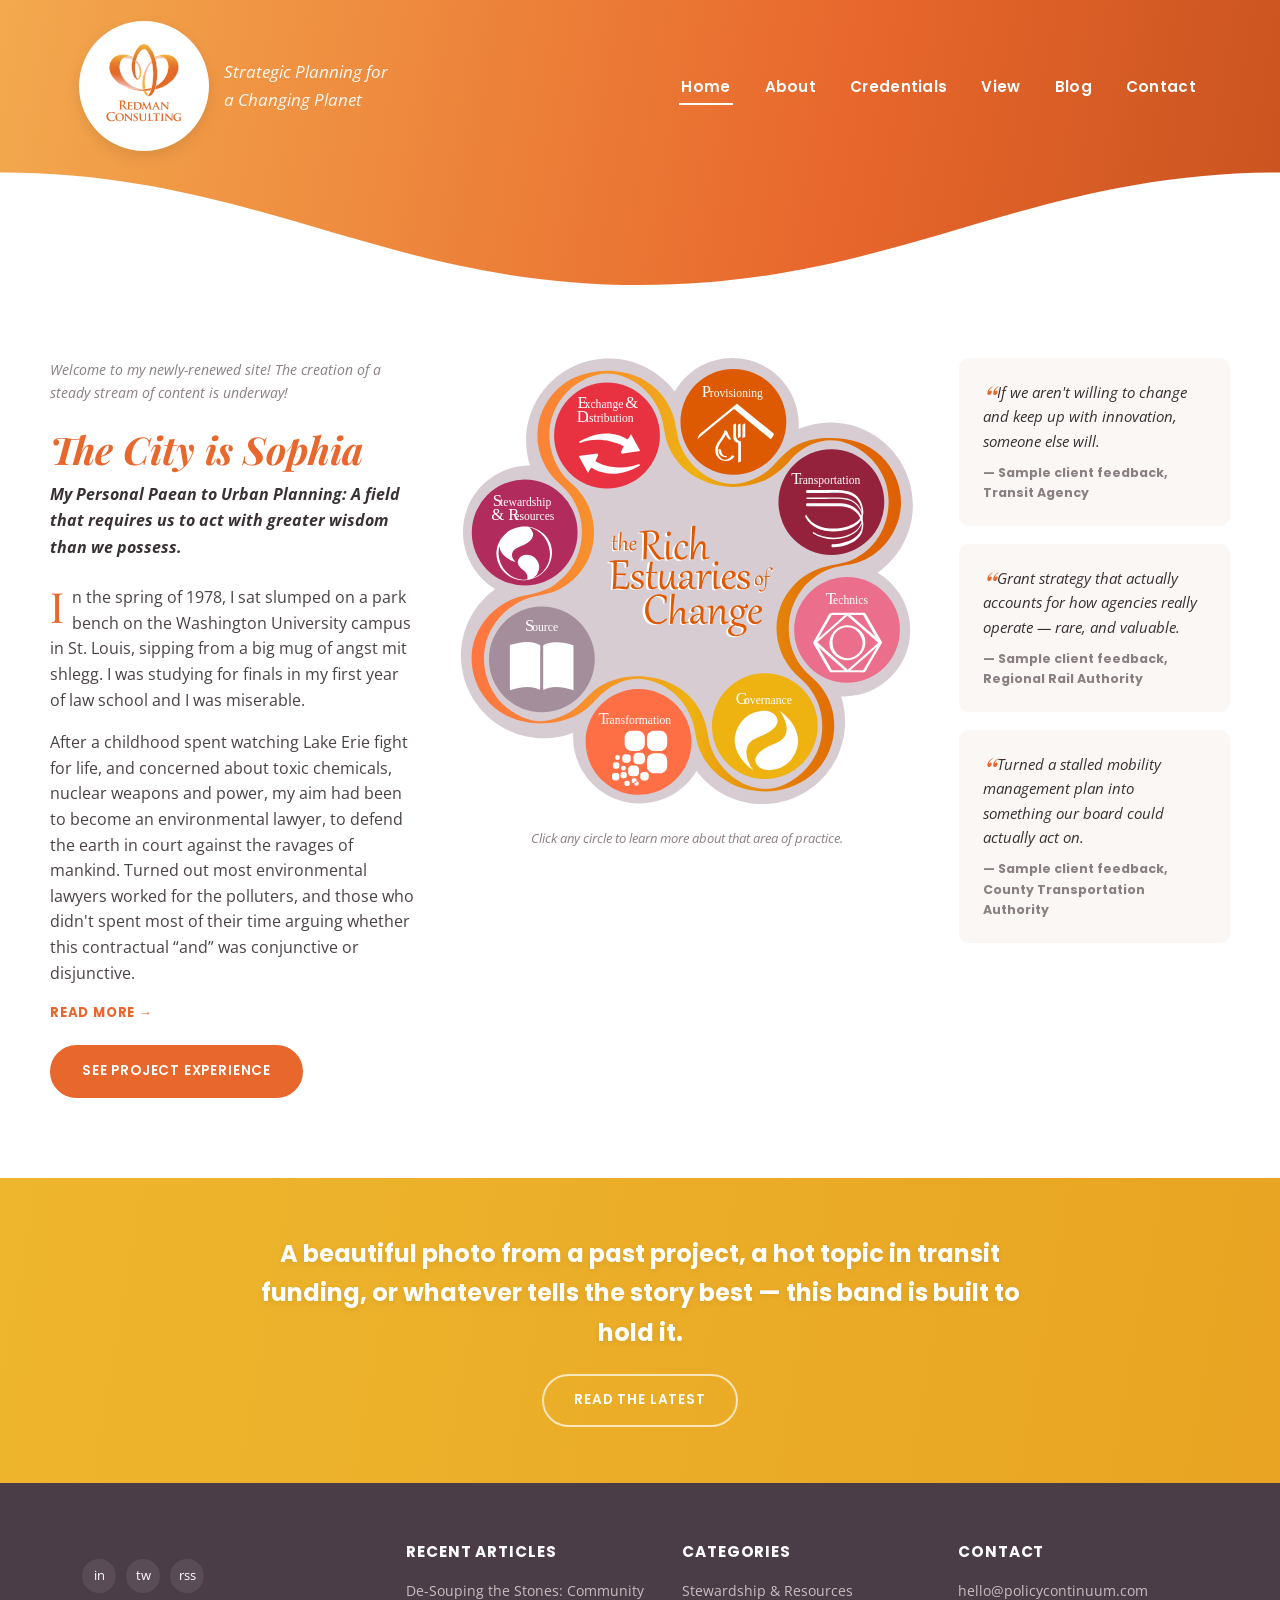
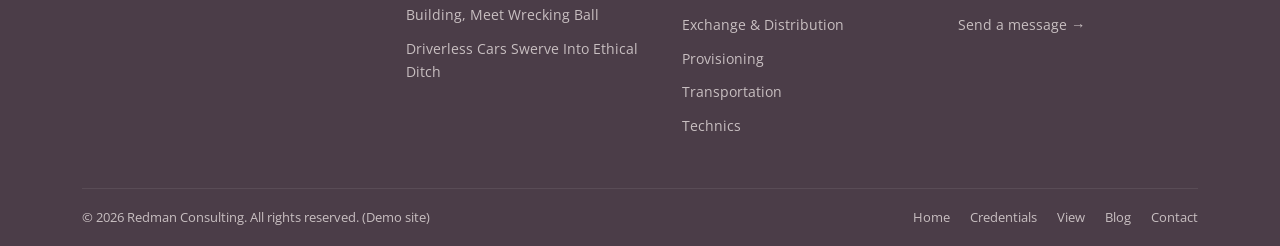
<file: index.html>
<!DOCTYPE html>
<html lang="en">
<head>
<meta charset="UTF-8" />
<meta name="viewport" content="width=device-width, initial-scale=1" />
<title>Redman Consulting — Strategic Planning for a Changing Planet</title>
<meta name="description" content="Redman Consulting: transportation and mobility planning, grant strategy, and public-policy consulting. Demo site." />
<link rel="preconnect" href="https://fonts.googleapis.com">
<link href="https://fonts.googleapis.com/css2?family=Open+Sans:wght@400;600;700&family=Playfair+Display:ital@1&family=Poppins:wght@600;700&display=swap" rel="stylesheet">
<link rel="stylesheet" href="css/style.css" />
</head>
<body>

<header class="site-header" id="site-header"></header>

<main>
  <section class="intro-section wrap">
    <div class="intro-grid">
      <div class="intro-copy">
        <p class="welcome-note">Welcome to my newly-renewed site! The creation of a steady stream of content is underway!</p>

        <h1>The City is Sophia</h1>
        <p class="lead-tagline"><em>My Personal Paean to Urban Planning: A field that requires us to act with greater wisdom than we possess.</em></p>

        <p class="dropcap">In the spring of 1978, I sat slumped on a park bench on the Washington University campus in St. Louis, sipping from a big mug of angst mit shlegg. I was studying for finals in my first year of law school and I was miserable.</p>

        <p>After a childhood spent watching Lake Erie fight for life, and concerned about toxic chemicals, nuclear weapons and power, my aim had been to become an environmental lawyer, to defend the earth in court against the ravages of mankind. Turned out most environmental lawyers worked for the polluters, and those who didn't spent most of their time arguing whether this contractual &ldquo;and&rdquo; was conjunctive or disjunctive.</p>

        <div class="intro-more" id="introMore">
          <p>My torts professor had been on the team that defended Ford in the Pinto case. My property teacher thought I was amusing, but suggested my penchant for starting legal arguments with ancient theories of justice hailing from circa the Big Bang, rather than the most recent (often odious) precedent, would suit me more to teaching than lawyering. In case after case, the law revealed itself as unhinged from any moral compass, completely contingent, structured to invite the worst of humanity even as it argued for justice. As I briefed cases for review, my whole being increasingly resisted being filled with the intimate details of real people's lives that were so often degraded in their transformation into legal chess pieces.</p>

          <p>As I pondered what to do, a figure caught my eye. He was obviously a graduate student, and was carrying 15 or so books in his arms, spines outward so that I could read them as he approached. I scanned the titles, one after another, hugely interesting, deeply connected, relevant and engaged to the large public policy questions that I'd mistakenly thought would have been the subject of discussion in torts, property, or at the very least, ethics or constitutional law. I ran after him, grabbed his shoulders and demanded to know, &ldquo;What is it you study?&rdquo;</p>

          <p>&ldquo;Urban Planning,&rdquo; he said.</p>

          <p>And so my career changed from a noun to a gerund. I moved back to Iowa, and at the University of Iowa I worked with a progressive, smart and committed faculty, to take up topics I was passionate about, now in the context of urban planning. While there, I scribbled this question to no one in particular:</p>
        </div>
        <button type="button" class="read-more-toggle" id="introMoreToggle">Read More &rarr;</button>

        <a class="btn btn-solid" href="about.html">See Project Experience</a>
      </div>

      <div class="intro-wheel">
        <div class="wheel-wrap" id="wheel"></div>
        <p class="wheel-hint">Click any circle to learn more about that area of practice.</p>
      </div>

      <div class="intro-testimonials">
        <div class="testimonials">
          <div class="testimonial"><span class="quote-mark">&ldquo;</span>If we aren't willing to change and keep up with innovation, someone else will.<cite>— Sample client feedback, Transit Agency</cite></div>
          <div class="testimonial"><span class="quote-mark">&ldquo;</span>Grant strategy that actually accounts for how agencies really operate — rare, and valuable.<cite>— Sample client feedback, Regional Rail Authority</cite></div>
          <div class="testimonial"><span class="quote-mark">&ldquo;</span>Turned a stalled mobility management plan into something our board could actually act on.<cite>— Sample client feedback, County Transportation Authority</cite></div>
        </div>
      </div>
    </div>
  </section>

  <section class="cta-band">
    <div class="wrap">
      <p>A beautiful photo from a past project, a hot topic in transit funding, or whatever tells the story best — this band is built to hold it.</p>
      <a class="btn btn-ghost-white" href="blog.html">Read the Latest</a>
    </div>
  </section>
</main>

<footer class="site-footer" id="site-footer"></footer>

<div class="rc-popup-overlay" id="rcPopupOverlay"></div>

<script src="js/data.js"></script>
<script src="js/main.js"></script>
<script>
  renderHeader({ page: "index" });
  renderFooter();
  initWheel();
  initIntroReadMore();
</script>
</body>
</html>
</file>
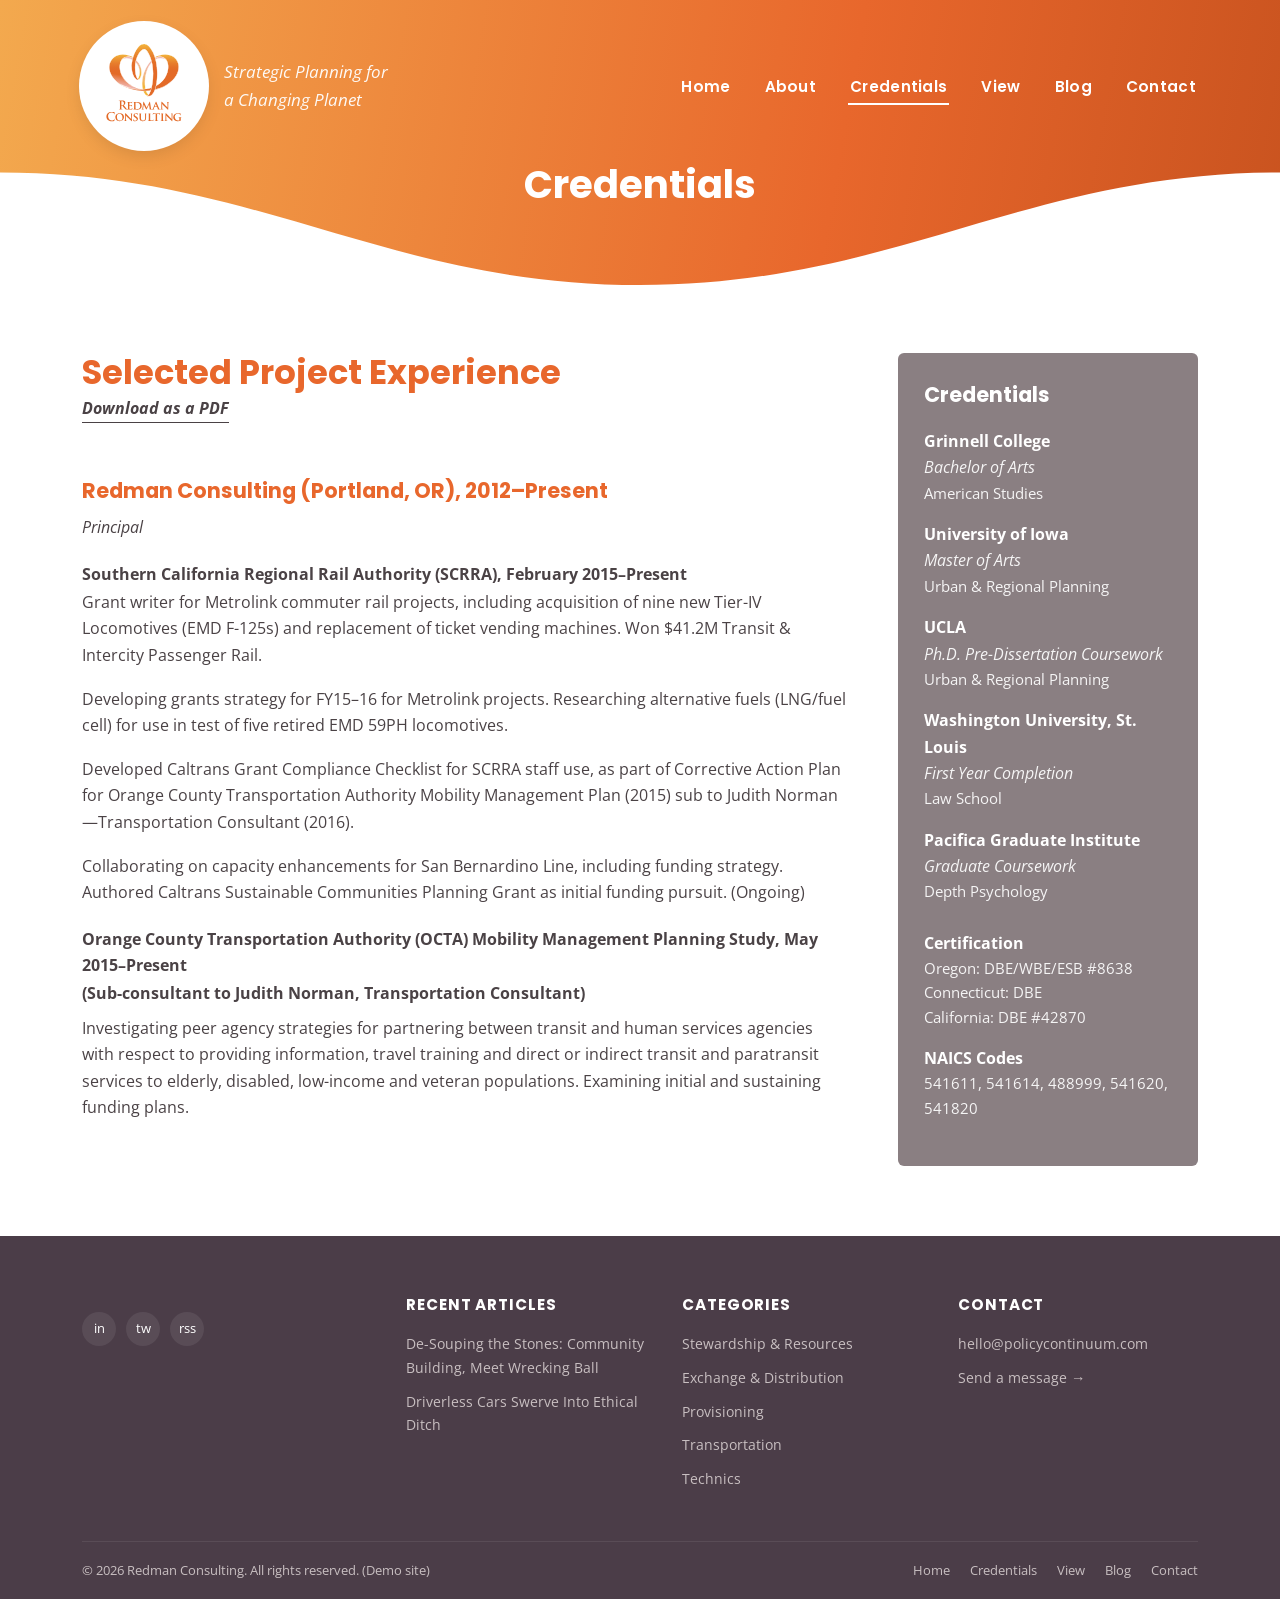
<file: about.html>
<!DOCTYPE html>
<html lang="en">
<head>
<meta charset="UTF-8" />
<meta name="viewport" content="width=device-width, initial-scale=1" />
<title>Credentials — Redman Consulting</title>
<link href="https://fonts.googleapis.com/css2?family=Open+Sans:wght@400;600;700&family=Playfair+Display:ital@1&family=Poppins:wght@600;700&display=swap" rel="stylesheet">
<link rel="stylesheet" href="css/style.css" />
</head>
<body>

<header class="site-header" id="site-header"></header>

<main class="wrap">
  <div class="about-page">
    <div class="about-main">
      <h1>Selected Project Experience</h1>
      <a class="download-link" href="#">Download as a PDF</a>

      <h2>Redman Consulting (Portland, OR), 2012&ndash;Present</h2>
      <div class="role">Principal</div>

      <div class="job">Southern California Regional Rail Authority (SCRRA), February 2015&ndash;Present</div>
      <p>Grant writer for Metrolink commuter rail projects, including acquisition of nine new Tier-IV Locomotives (EMD F-125s) and replacement of ticket vending machines. Won $41.2M Transit &amp; Intercity Passenger Rail.</p>
      <p>Developing grants strategy for FY15&ndash;16 for Metrolink projects. Researching alternative fuels (LNG/fuel cell) for use in test of five retired EMD 59PH locomotives.</p>
      <p>Developed Caltrans Grant Compliance Checklist for SCRRA staff use, as part of Corrective Action Plan for Orange County Transportation Authority Mobility Management Plan (2015) sub to Judith Norman&mdash;Transportation Consultant (2016).</p>
      <p>Collaborating on capacity enhancements for San Bernardino Line, including funding strategy. Authored Caltrans Sustainable Communities Planning Grant as initial funding pursuit. (Ongoing)</p>

      <div class="job">Orange County Transportation Authority (OCTA) Mobility Management Planning Study, May 2015&ndash;Present</div>
      <div class="sub-role">(Sub-consultant to Judith Norman, Transportation Consultant)</div>
      <p>Investigating peer agency strategies for partnering between transit and human services agencies with respect to providing information, travel training and direct or indirect transit and paratransit services to elderly, disabled, low-income and veteran populations. Examining initial and sustaining funding plans.</p>
    </div>

    <aside class="credentials-box">
      <h4>Credentials</h4>
      <div class="cred-item">
        <div class="school">Grinnell College</div>
        <div class="degree">Bachelor of Arts</div>
        <div class="field">American Studies</div>
      </div>
      <div class="cred-item">
        <div class="school">University of Iowa</div>
        <div class="degree">Master of Arts</div>
        <div class="field">Urban &amp; Regional Planning</div>
      </div>
      <div class="cred-item">
        <div class="school">UCLA</div>
        <div class="degree">Ph.D. Pre-Dissertation Coursework</div>
        <div class="field">Urban &amp; Regional Planning</div>
      </div>
      <div class="cred-item">
        <div class="school">Washington University, St. Louis</div>
        <div class="degree">First Year Completion</div>
        <div class="field">Law School</div>
      </div>
      <div class="cred-item">
        <div class="school">Pacifica Graduate Institute</div>
        <div class="degree">Graduate Coursework</div>
        <div class="field">Depth Psychology</div>
      </div>
      <div class="cred-item" style="margin-top:26px">
        <div class="school">Certification</div>
        <div class="field">Oregon: DBE/WBE/ESB #8638<br>Connecticut: DBE<br>California: DBE #42870</div>
      </div>
      <div class="cred-item">
        <div class="school">NAICS Codes</div>
        <div class="field">541611, 541614, 488999, 541620, 541820</div>
      </div>
    </aside>
  </div>
</main>

<footer class="site-footer" id="site-footer"></footer>

<script src="js/data.js"></script>
<script src="js/main.js"></script>
<script>
  renderHeader({ title: "Credentials", page: "about" });
  renderFooter();
</script>
</body>
</html>
</file>
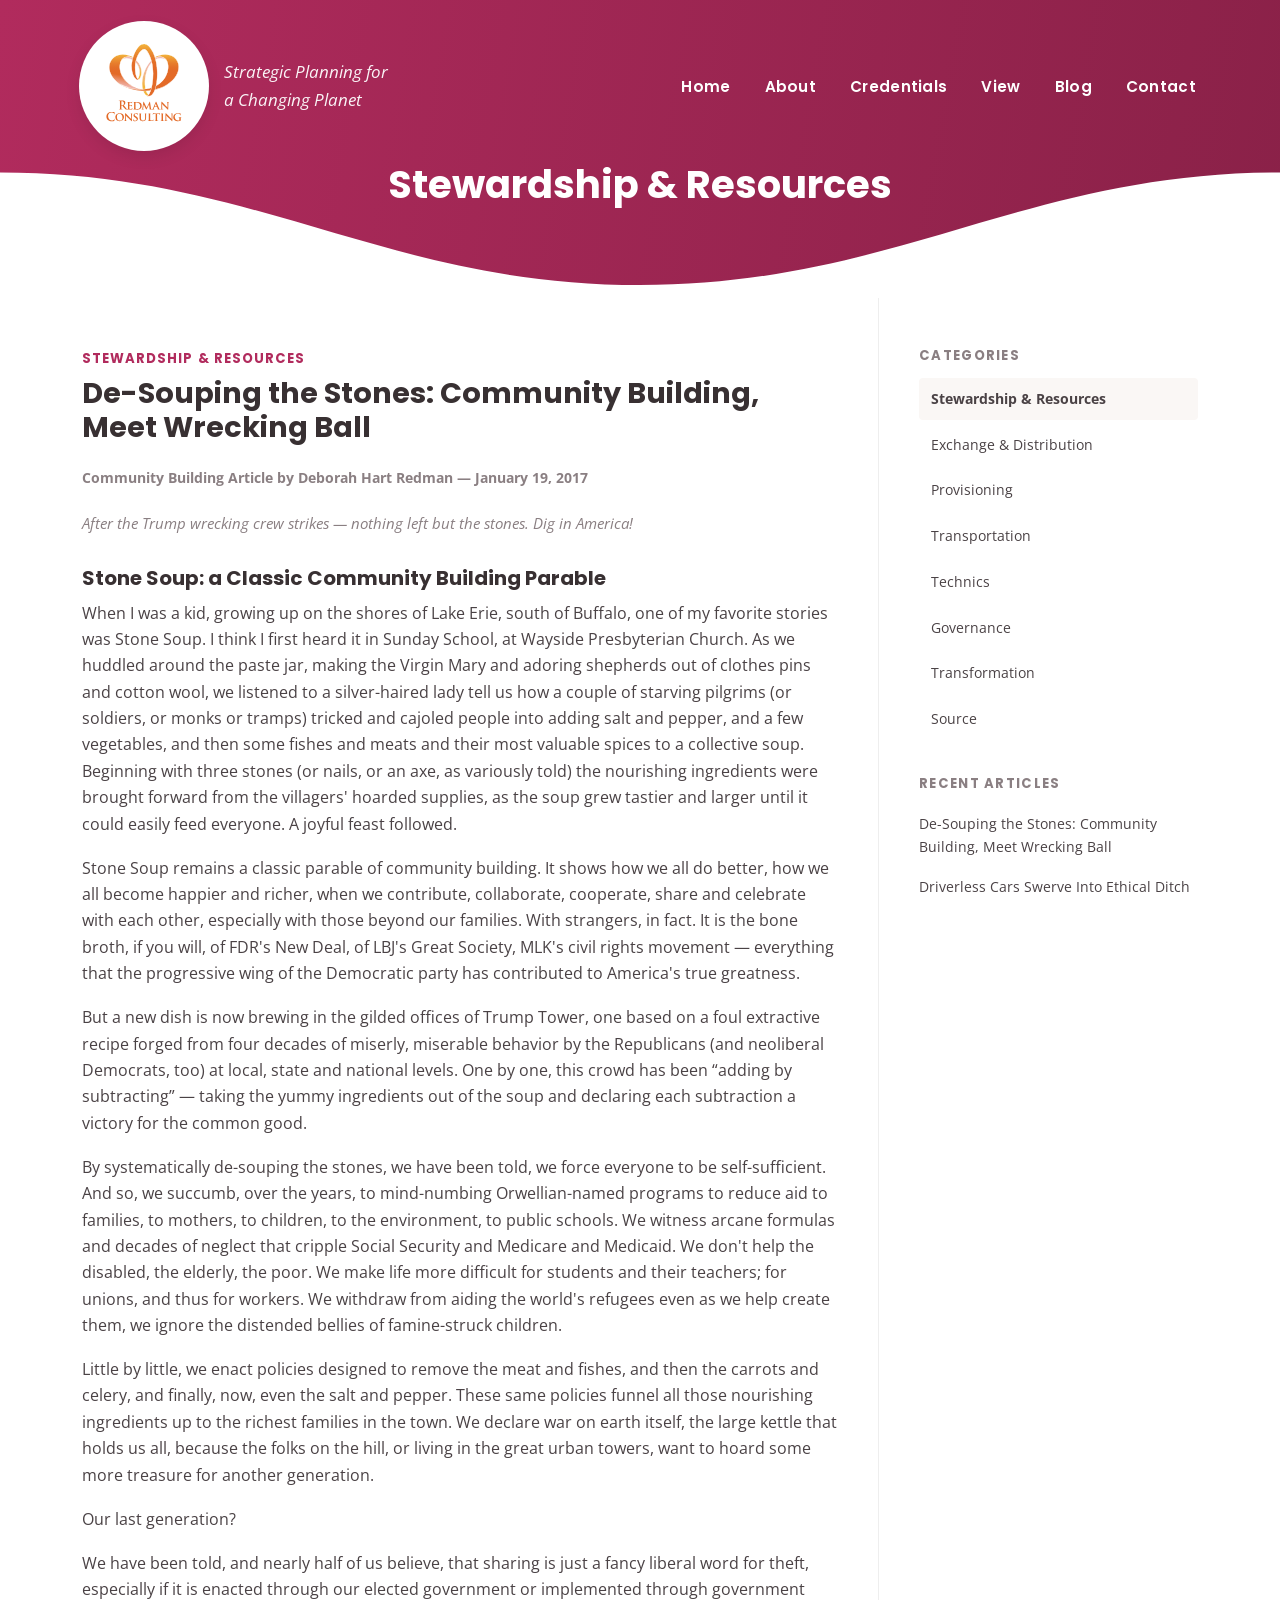
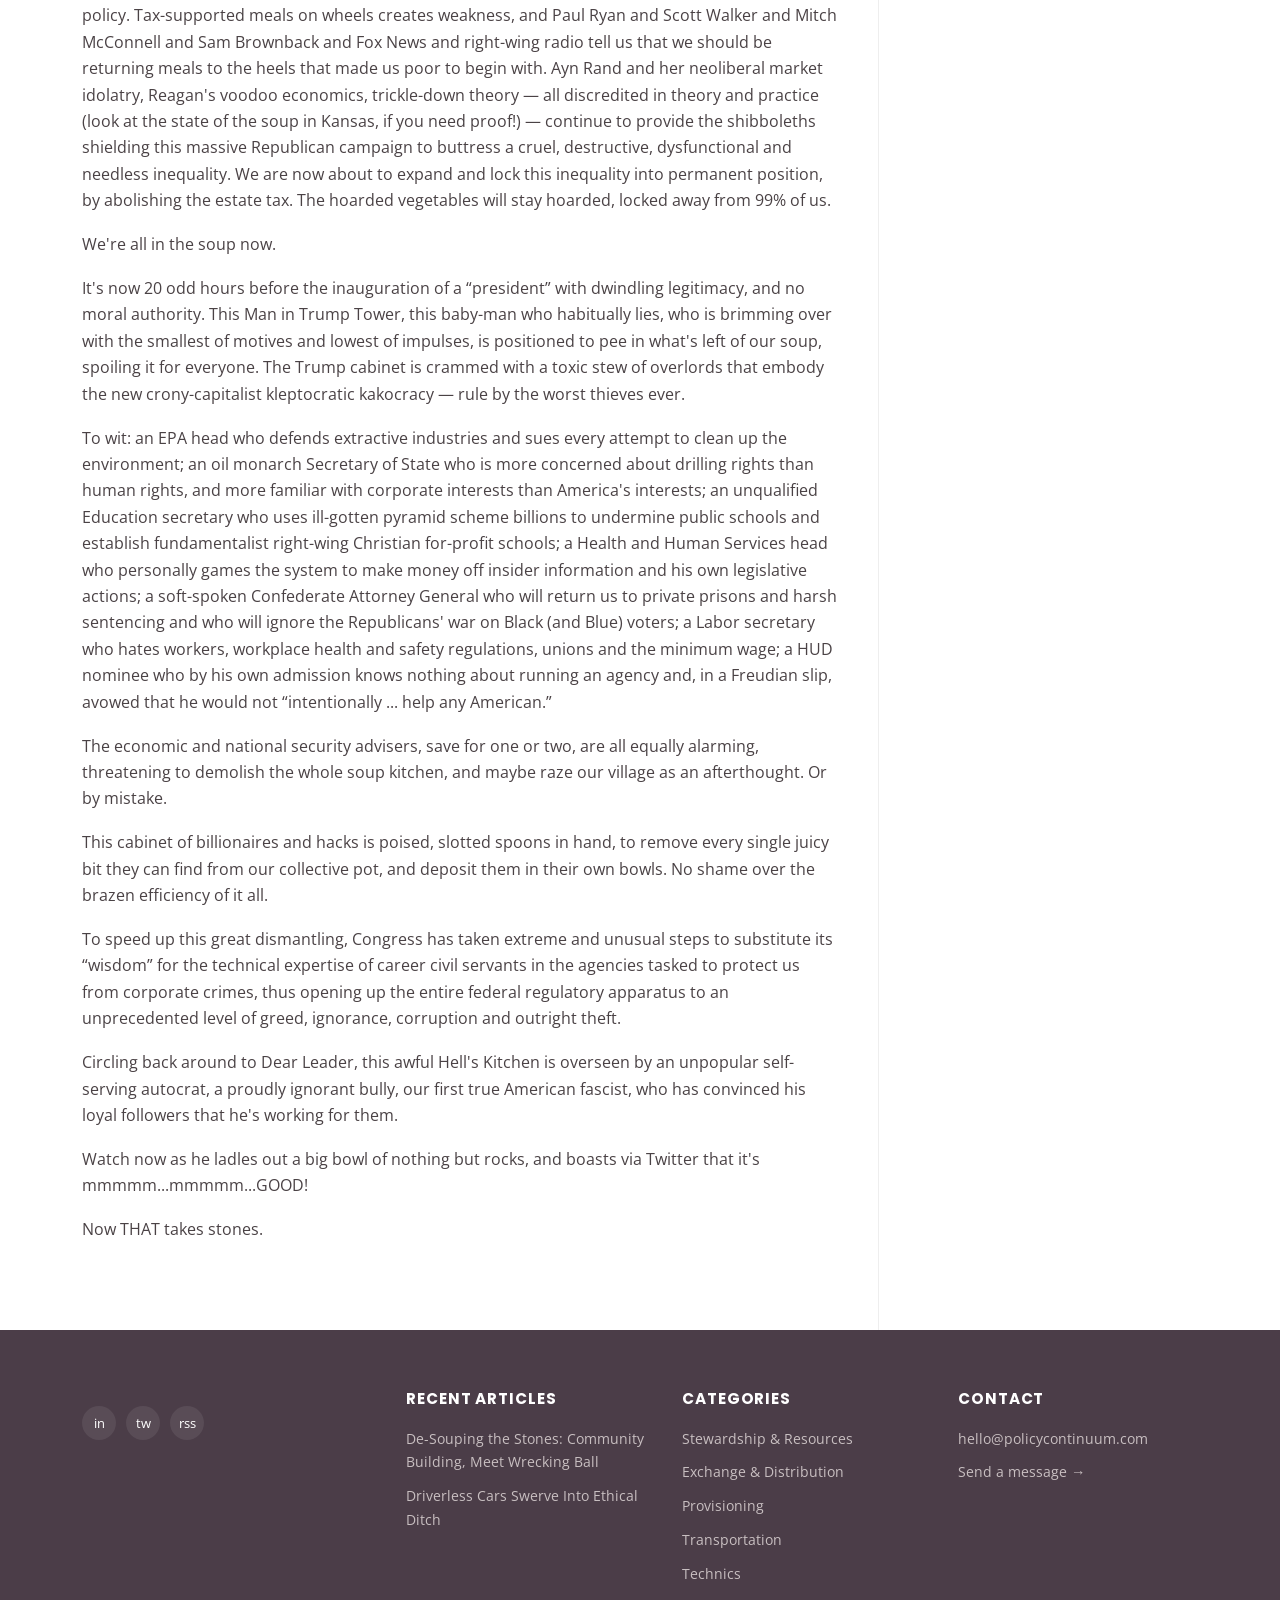
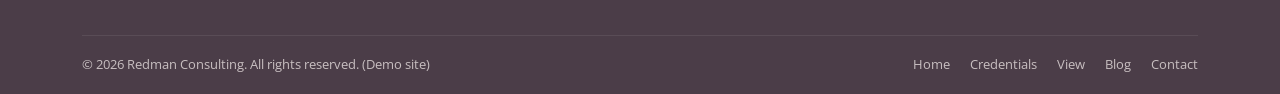
<file: article.html>
<!DOCTYPE html>
<html lang="en">
<head>
<meta charset="UTF-8" />
<meta name="viewport" content="width=device-width, initial-scale=1" />
<title>Article — Redman Consulting</title>
<link href="https://fonts.googleapis.com/css2?family=Open+Sans:wght@400;600;700&family=Playfair+Display:ital@1&family=Poppins:wght@600;700&display=swap" rel="stylesheet">
<link rel="stylesheet" href="css/style.css" />
</head>
<body>

<header class="site-header" id="site-header"></header>

<main class="wrap">
  <div class="article-page" id="articlePage"></div>
</main>

<footer class="site-footer" id="site-footer"></footer>

<script src="js/data.js"></script>
<script src="js/main.js"></script>
<script>
  renderFooter();
  renderArticlePage();
</script>
</body>
</html>
</file>
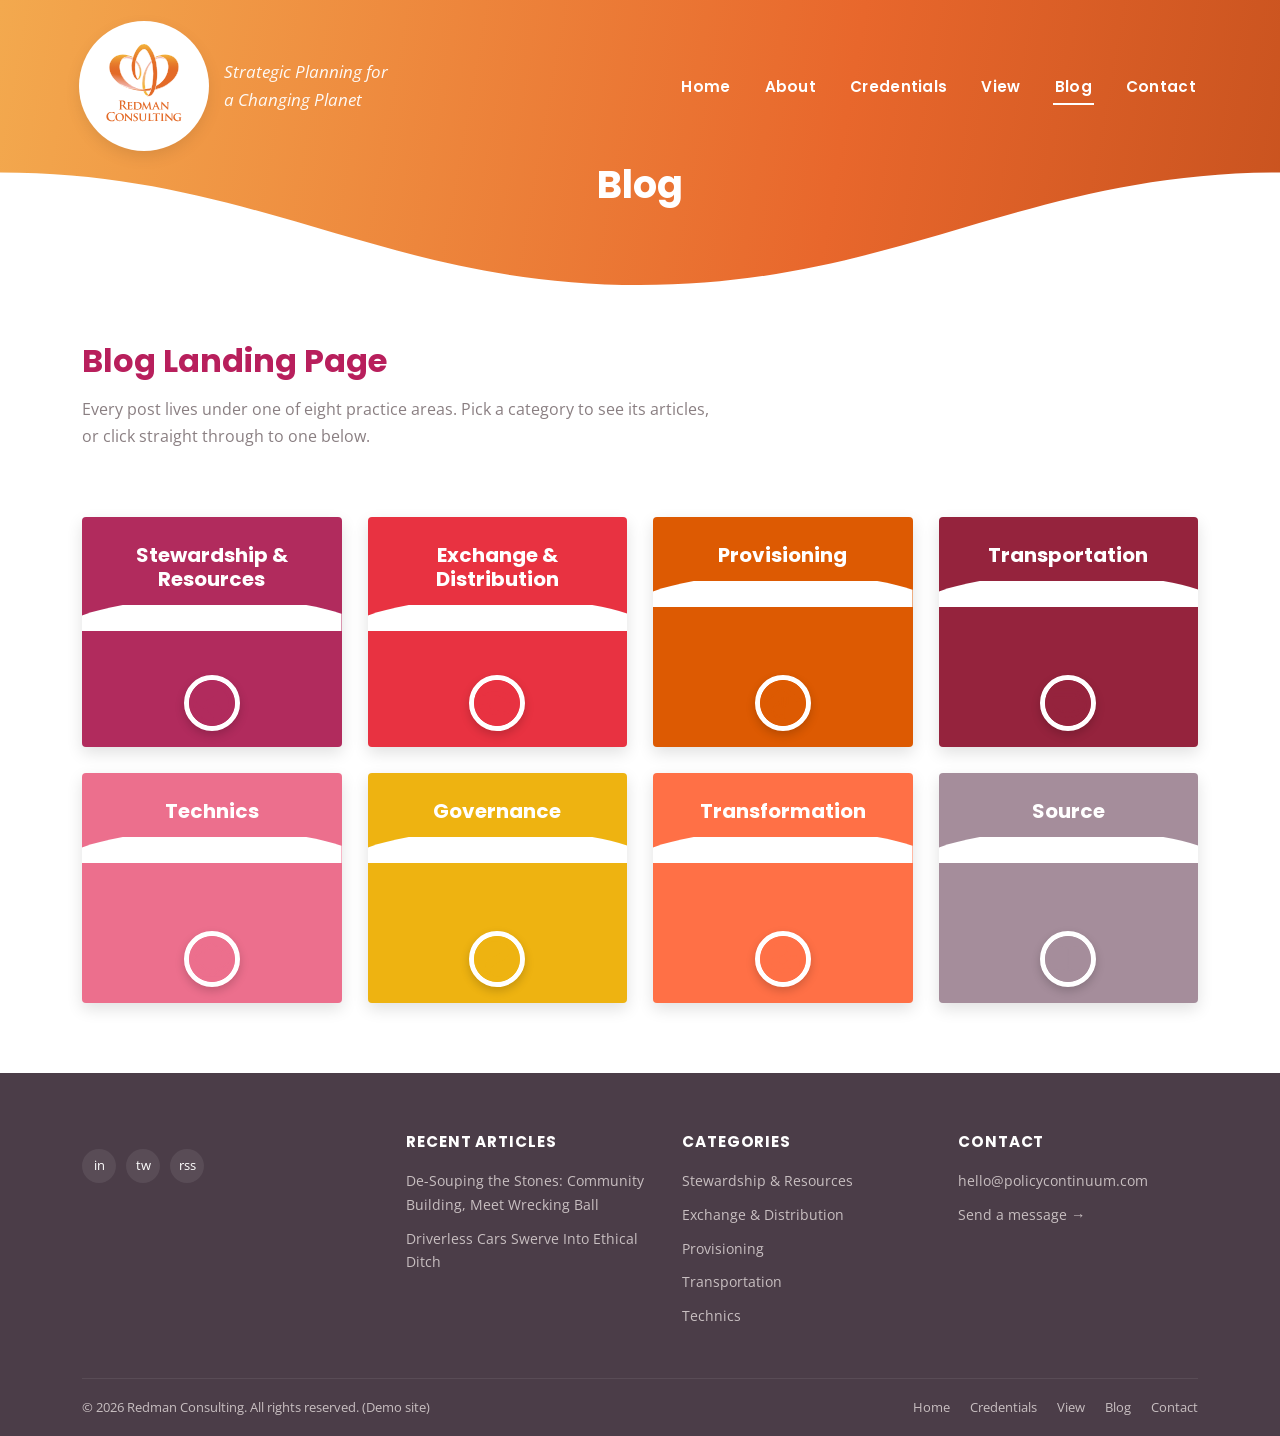
<file: blog.html>
<!DOCTYPE html>
<html lang="en">
<head>
<meta charset="UTF-8" />
<meta name="viewport" content="width=device-width, initial-scale=1" />
<title>Blog — Redman Consulting</title>
<link href="https://fonts.googleapis.com/css2?family=Open+Sans:wght@400;600;700&family=Playfair+Display:ital@1&family=Poppins:wght@600;700&display=swap" rel="stylesheet">
<link rel="stylesheet" href="css/style.css" />
</head>
<body>

<header class="site-header" id="site-header"></header>

<main class="wrap">
  <div style="padding-top:44px">
    <h1 style="color:var(--c-stewardship)">Blog Landing Page</h1>
    <p style="color:var(--rc-muted);max-width:640px">Every post lives under one of eight practice areas. Pick a category to see its articles, or click straight through to one below.</p>
  </div>
  <div class="category-grid" id="categoryGrid"></div>
</main>

<footer class="site-footer" id="site-footer"></footer>

<script src="js/data.js"></script>
<script src="js/main.js"></script>
<script>
  renderHeader({ title: "Blog", page: "blog" });
  renderFooter();
  renderCategoryGrid();
</script>
</body>
</html>
</file>
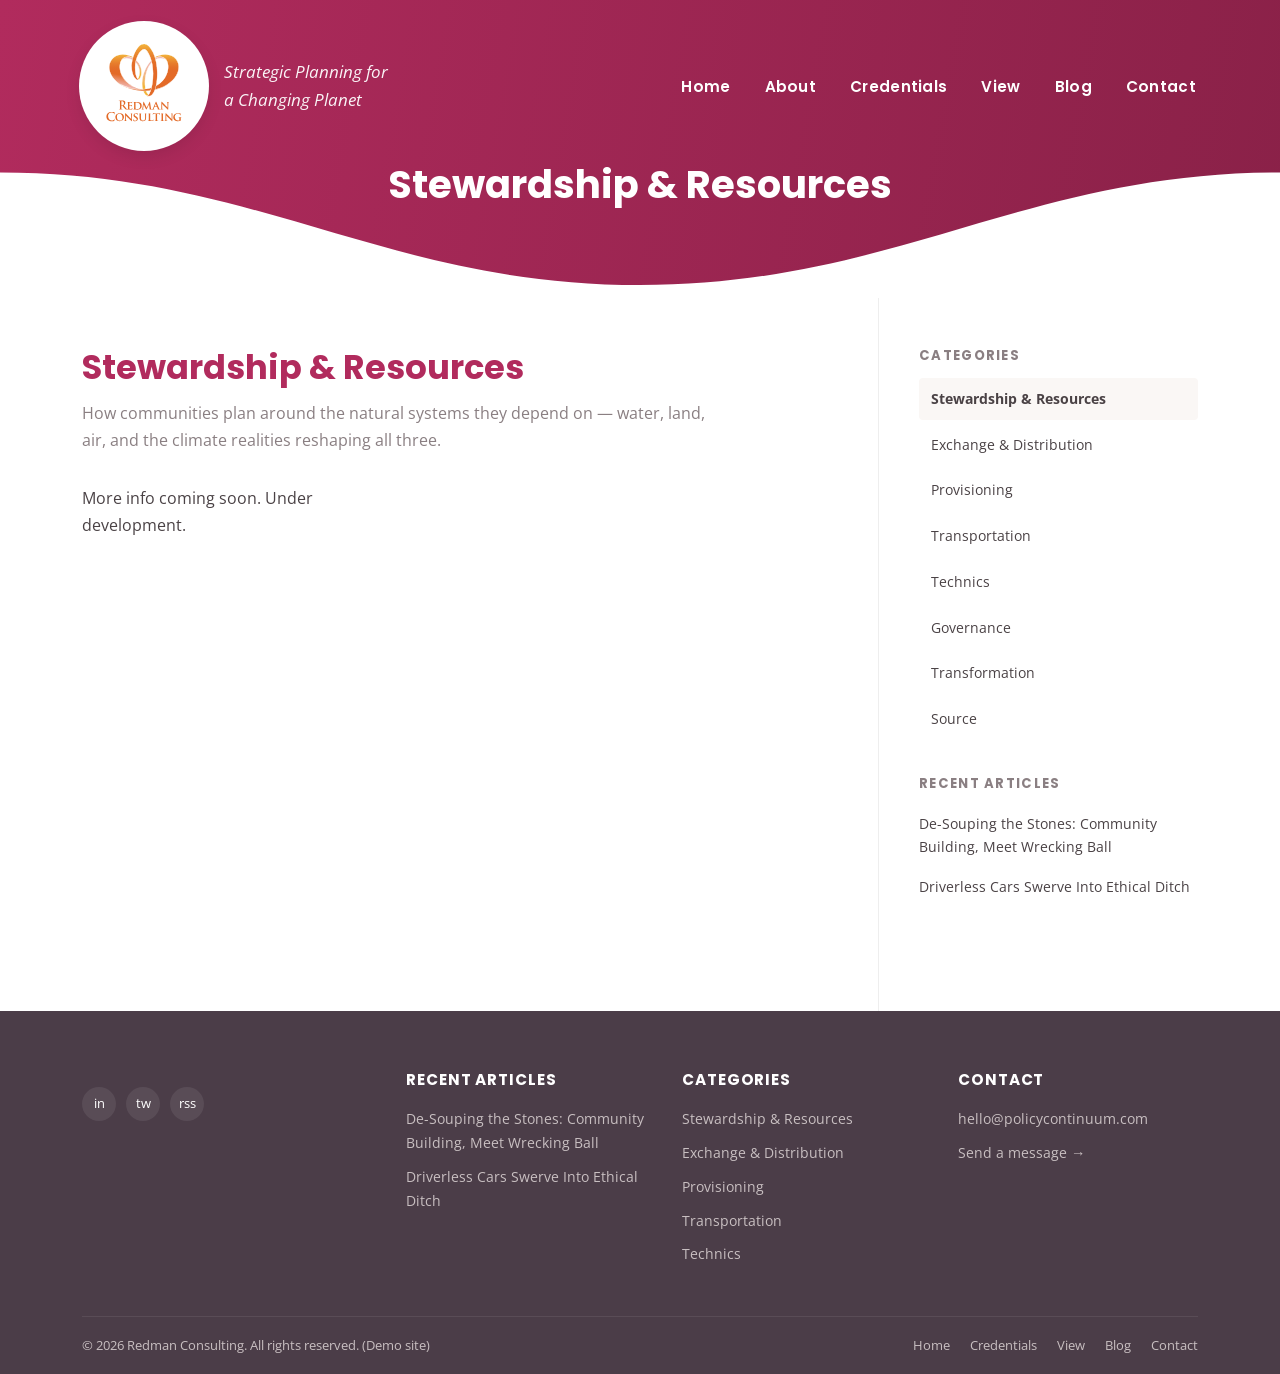
<file: category.html>
<!DOCTYPE html>
<html lang="en">
<head>
<meta charset="UTF-8" />
<meta name="viewport" content="width=device-width, initial-scale=1" />
<title>Category — Redman Consulting</title>
<link href="https://fonts.googleapis.com/css2?family=Open+Sans:wght@400;600;700&family=Playfair+Display:ital@1&family=Poppins:wght@600;700&display=swap" rel="stylesheet">
<link rel="stylesheet" href="css/style.css" />
</head>
<body>

<header class="site-header" id="site-header"></header>

<main class="wrap">
  <div class="category-page" id="categoryPage"></div>
</main>

<footer class="site-footer" id="site-footer"></footer>

<script src="js/data.js"></script>
<script src="js/main.js"></script>
<script>
  renderFooter();
  renderCategoryPage();
</script>
</body>
</html>
</file>
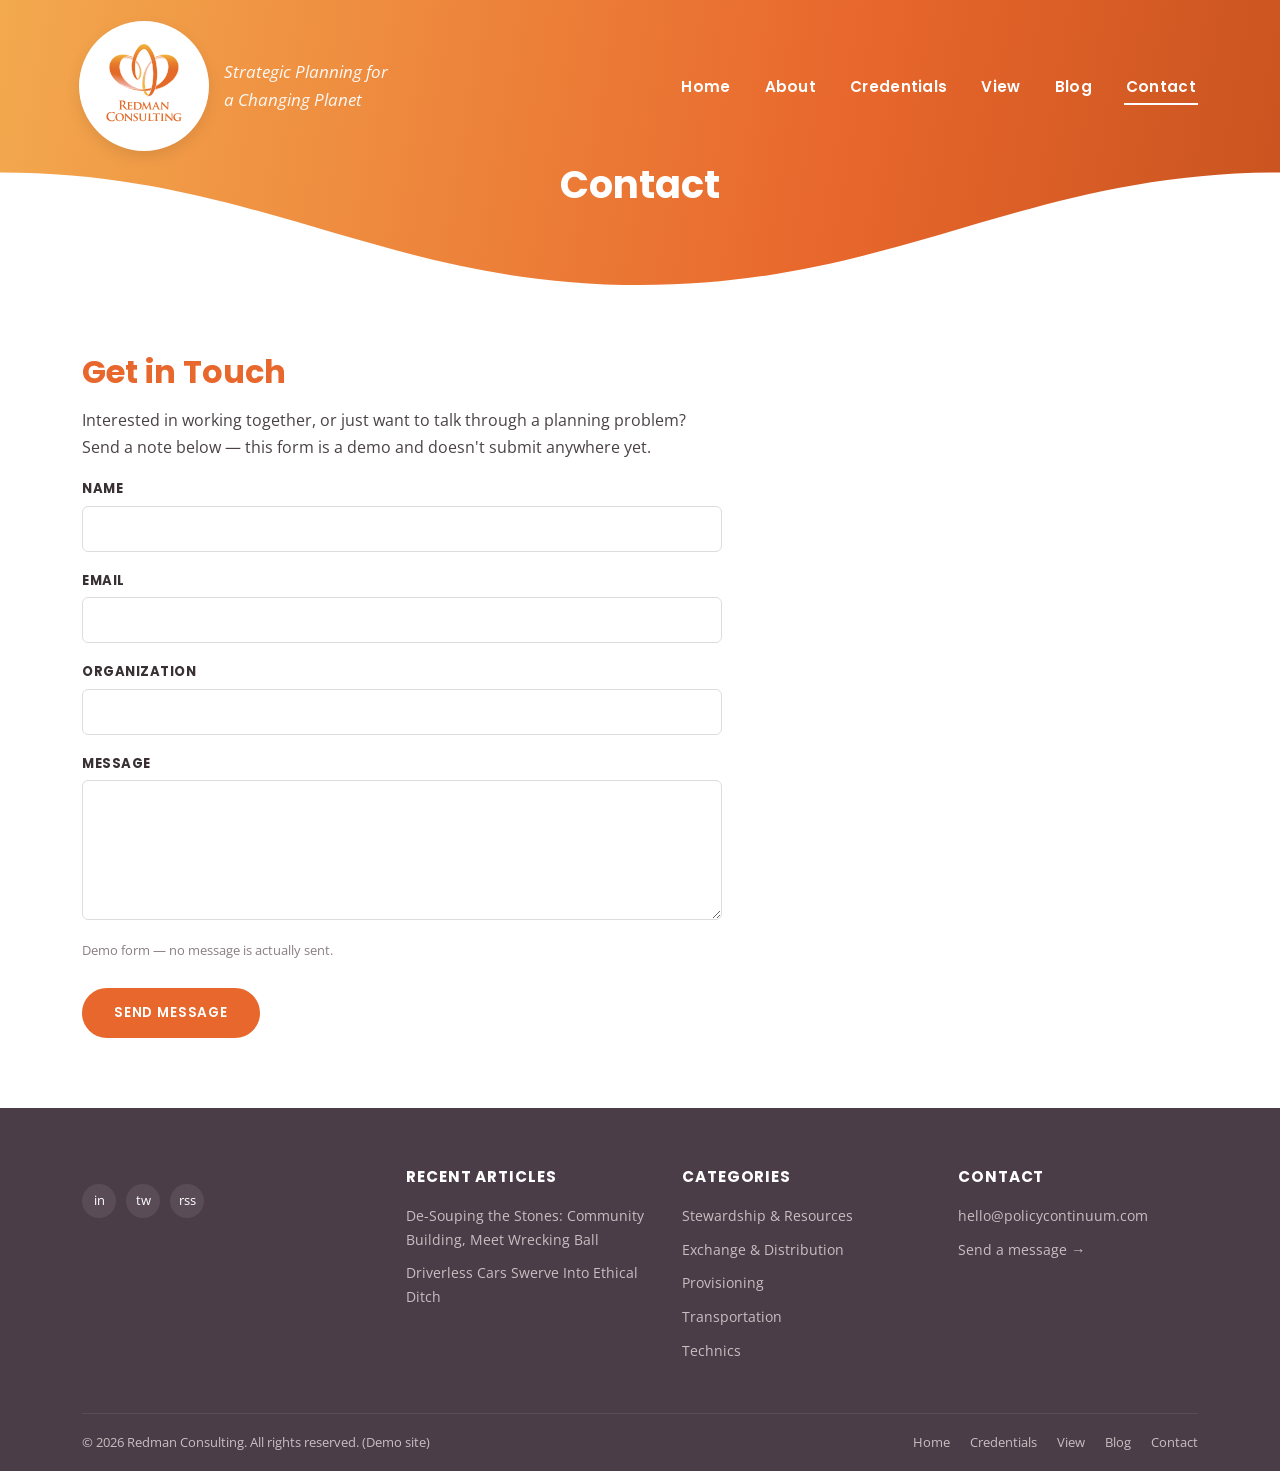
<file: contact.html>
<!DOCTYPE html>
<html lang="en">
<head>
<meta charset="UTF-8" />
<meta name="viewport" content="width=device-width, initial-scale=1" />
<title>Contact — Redman Consulting</title>
<link href="https://fonts.googleapis.com/css2?family=Open+Sans:wght@400;600;700&family=Playfair+Display:ital@1&family=Poppins:wght@600;700&display=swap" rel="stylesheet">
<link rel="stylesheet" href="css/style.css" />
</head>
<body>

<header class="site-header" id="site-header"></header>

<main class="wrap">
  <div class="contact-page">
    <h1>Get in Touch</h1>
    <p>Interested in working together, or just want to talk through a planning problem? Send a note below — this form is a demo and doesn't submit anywhere yet.</p>
    <form onsubmit="event.preventDefault(); document.getElementById('formDone').style.display='block'; this.reset();">
      <div class="form-row">
        <label for="name">Name</label>
        <input id="name" type="text" required />
      </div>
      <div class="form-row">
        <label for="email">Email</label>
        <input id="email" type="email" required />
      </div>
      <div class="form-row">
        <label for="org">Organization</label>
        <input id="org" type="text" />
      </div>
      <div class="form-row">
        <label for="message">Message</label>
        <textarea id="message" required></textarea>
      </div>
      <div class="form-note">Demo form — no message is actually sent.</div>
      <button class="btn btn-solid" type="submit">Send Message</button>
      <p id="formDone" style="display:none;margin-top:16px;color:var(--rc-orange);font-weight:700">Thanks — this is a demo, so nothing was actually sent, but that's exactly what a visitor would see.</p>
    </form>
  </div>
</main>

<footer class="site-footer" id="site-footer"></footer>

<script src="js/data.js"></script>
<script src="js/main.js"></script>
<script>
  renderHeader({ title: "Contact", page: "contact" });
  renderFooter();
</script>
</body>
</html>
</file>
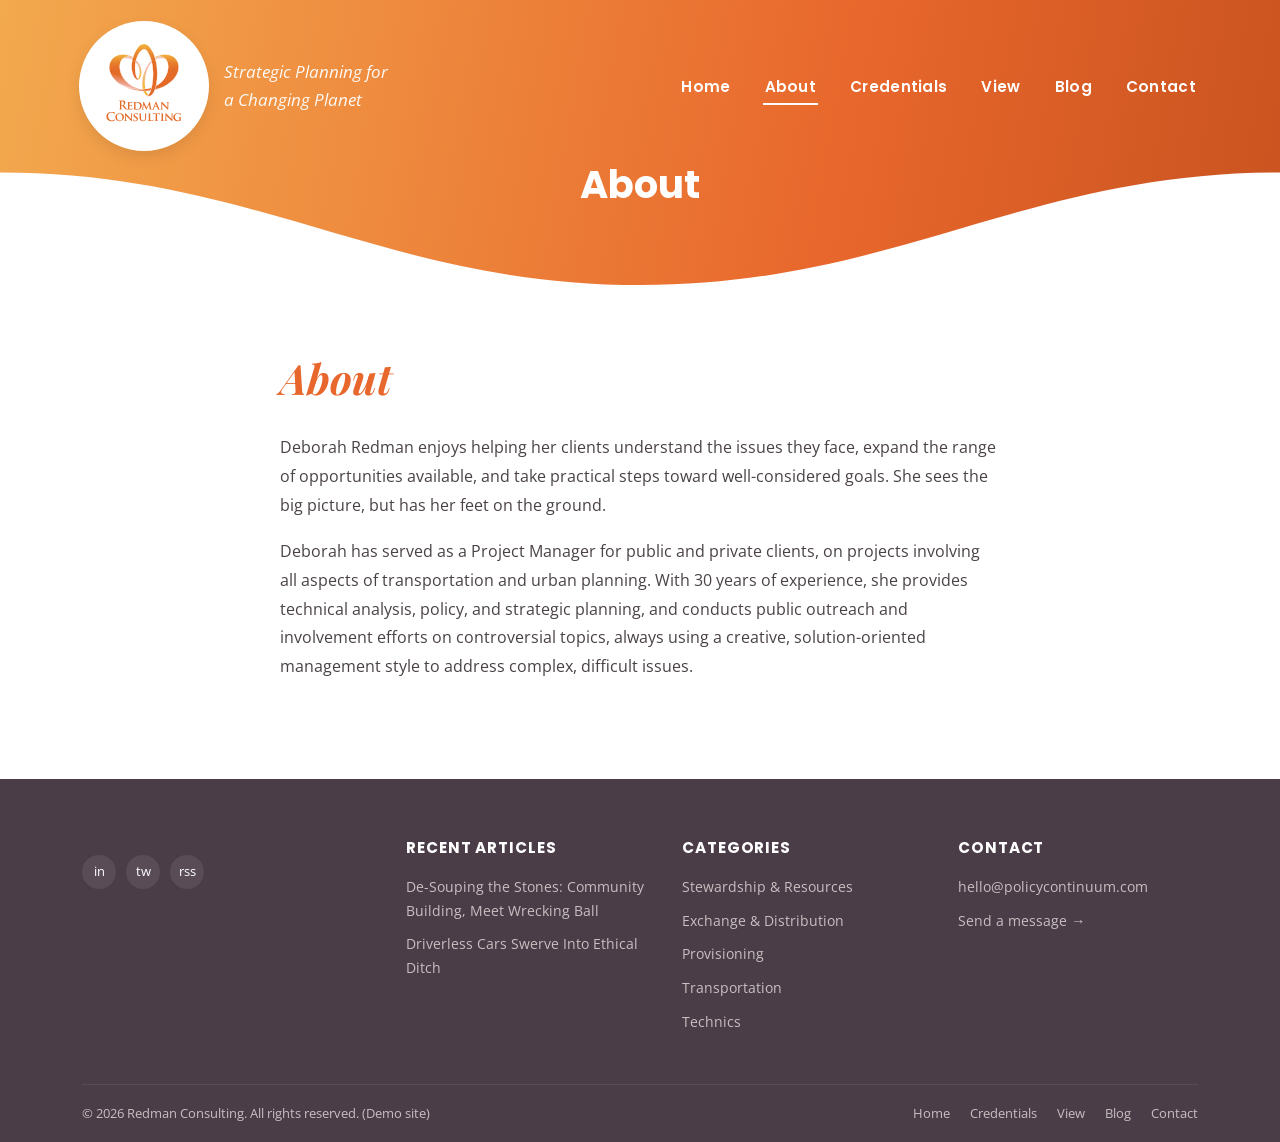
<file: profile.html>
<!DOCTYPE html>
<html lang="en">
<head>
<meta charset="UTF-8" />
<meta name="viewport" content="width=device-width, initial-scale=1" />
<title>About — Redman Consulting</title>
<meta name="description" content="About Deborah Redman of Redman Consulting." />
<link rel="preconnect" href="https://fonts.googleapis.com">
<link href="https://fonts.googleapis.com/css2?family=Open+Sans:wght@400;600;700&family=Playfair+Display:ital@1&family=Poppins:wght@600;700&display=swap" rel="stylesheet">
<link rel="stylesheet" href="css/style.css" />
</head>
<body>

<header class="site-header" id="site-header"></header>

<main class="wrap">
  <div class="view-page">
    <h1>About</h1>

    <p>Deborah Redman enjoys helping her clients understand the issues they face, expand the range of opportunities available, and take practical steps toward well-considered goals. She sees the big picture, but has her feet on the ground.</p>

    <p>Deborah has served as a Project Manager for public and private clients, on projects involving all aspects of transportation and urban planning. With 30 years of experience, she provides technical analysis, policy, and strategic planning, and conducts public outreach and involvement efforts on controversial topics, always using a creative, solution-oriented management style to address complex, difficult issues.</p>
  </div>
</main>

<footer class="site-footer" id="site-footer"></footer>

<script src="js/data.js"></script>
<script src="js/main.js"></script>
<script>
  renderHeader({ title: "About", page: "profile" });
  renderFooter();
</script>
</body>
</html>
</file>
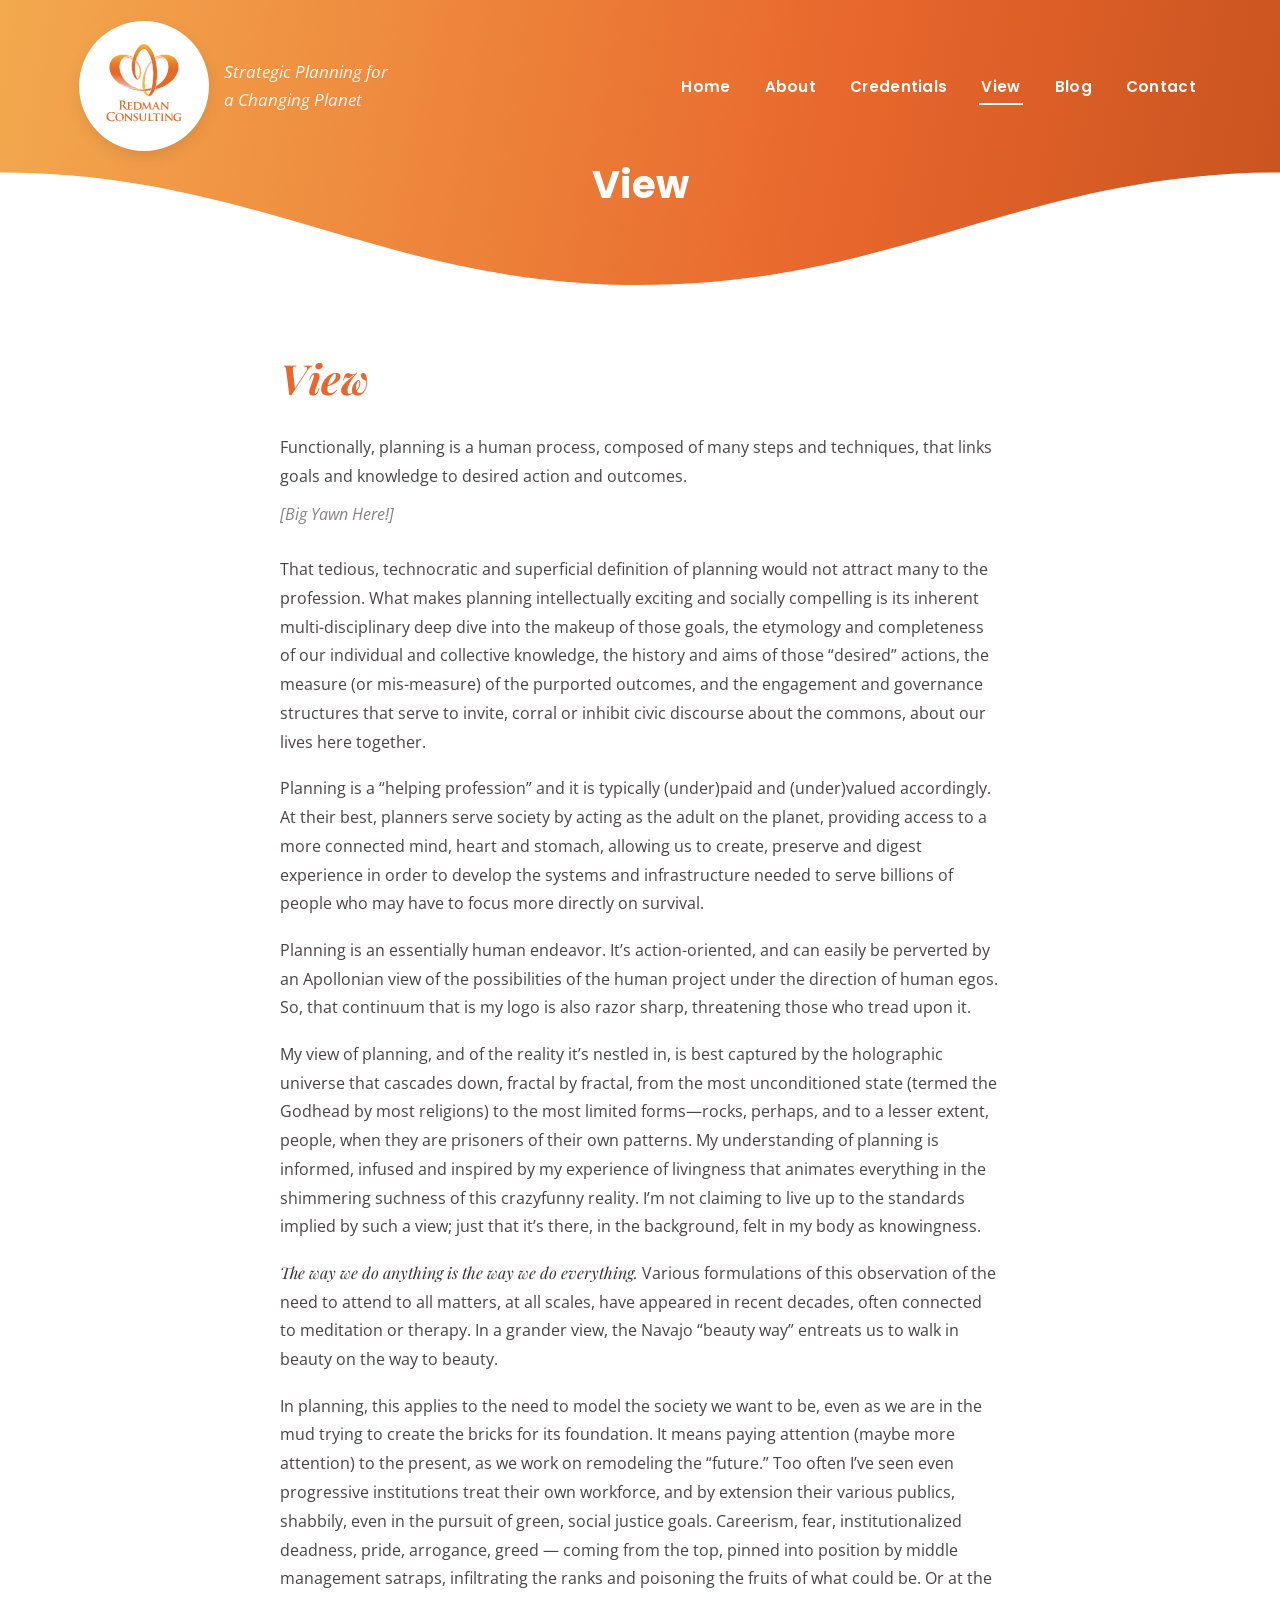
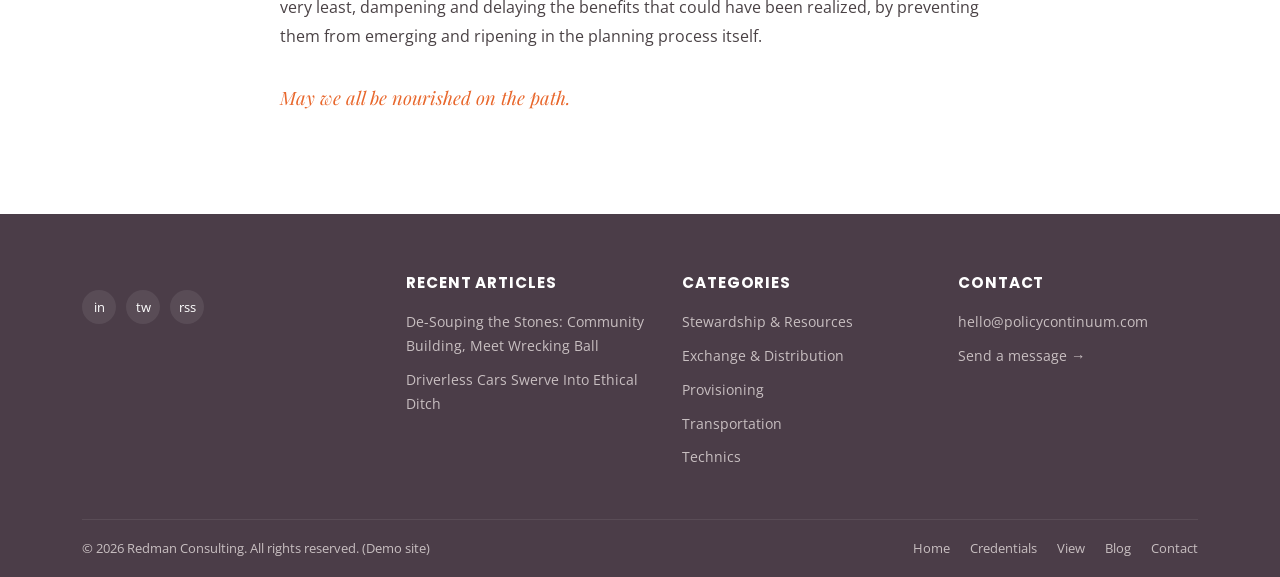
<file: view.html>
<!DOCTYPE html>
<html lang="en">
<head>
<meta charset="UTF-8" />
<meta name="viewport" content="width=device-width, initial-scale=1" />
<title>View — Redman Consulting</title>
<meta name="description" content="A personal view on planning, from Redman Consulting." />
<link rel="preconnect" href="https://fonts.googleapis.com">
<link href="https://fonts.googleapis.com/css2?family=Open+Sans:wght@400;600;700&family=Playfair+Display:ital@1&family=Poppins:wght@600;700&display=swap" rel="stylesheet">
<link rel="stylesheet" href="css/style.css" />
</head>
<body>

<header class="site-header" id="site-header"></header>

<main class="wrap">
  <div class="view-page">
    <h1>View</h1>

    <p>Functionally, planning is a human process, composed of many steps and techniques, that links goals and knowledge to desired action and outcomes.</p>

    <p class="view-aside">[Big Yawn Here!]</p>

    <p>That tedious, technocratic and superficial definition of planning would not attract many to the profession. What makes planning intellectually exciting and socially compelling is its inherent multi-disciplinary deep dive into the makeup of those goals, the etymology and completeness of our individual and collective knowledge, the history and aims of those &ldquo;desired&rdquo; actions, the measure (or mis-measure) of the purported outcomes, and the engagement and governance structures that serve to invite, corral or inhibit civic discourse about the commons, about our lives here together.</p>

    <p>Planning is a &ldquo;helping profession&rdquo; and it is typically (under)paid and (under)valued accordingly. At their best, planners serve society by acting as the adult on the planet, providing access to a more connected mind, heart and stomach, allowing us to create, preserve and digest experience in order to develop the systems and infrastructure needed to serve billions of people who may have to focus more directly on survival.</p>

    <p>Planning is an essentially human endeavor. It&rsquo;s action-oriented, and can easily be perverted by an Apollonian view of the possibilities of the human project under the direction of human egos. So, that continuum that is my logo is also razor sharp, threatening those who tread upon it.</p>

    <p>My view of planning, and of the reality it&rsquo;s nestled in, is best captured by the holographic universe that cascades down, fractal by fractal, from the most unconditioned state (termed the Godhead by most religions) to the most limited forms&mdash;rocks, perhaps, and to a lesser extent, people, when they are prisoners of their own patterns. My understanding of planning is informed, infused and inspired by my experience of livingness that animates everything in the shimmering suchness of this crazyfunny reality. I&rsquo;m not claiming to live up to the standards implied by such a view; just that it&rsquo;s there, in the background, felt in my body as knowingness.</p>

    <p class="view-emphasis"><em>The way we do anything is the way we do everything.</em> Various formulations of this observation of the need to attend to all matters, at all scales, have appeared in recent decades, often connected to meditation or therapy. In a grander view, the Navajo &ldquo;beauty way&rdquo; entreats us to walk in beauty on the way to beauty.</p>

    <p>In planning, this applies to the need to model the society we want to be, even as we are in the mud trying to create the bricks for its foundation. It means paying attention (maybe more attention) to the present, as we work on remodeling the &ldquo;future.&rdquo; Too often I&rsquo;ve seen even progressive institutions treat their own workforce, and by extension their various publics, shabbily, even in the pursuit of green, social justice goals. Careerism, fear, institutionalized deadness, pride, arrogance, greed &mdash; coming from the top, pinned into position by middle management satraps, infiltrating the ranks and poisoning the fruits of what could be. Or at the very least, dampening and delaying the benefits that could have been realized, by preventing them from emerging and ripening in the planning process itself.</p>

    <p class="view-signoff">May we all be nourished on the path.</p>
  </div>
</main>

<footer class="site-footer" id="site-footer"></footer>

<script src="js/data.js"></script>
<script src="js/main.js"></script>
<script>
  renderHeader({ title: "View", page: "view" });
  renderFooter();
</script>
</body>
</html>
</file>
<file: css/style.css>
/* ==========================================================================
   Redman Consulting — demo site stylesheet
   Palette + type pulled from client mockups (rough_home, about, blog,
   article, info-popup, category-icons).
   ========================================================================== */

:root {
  --rc-orange-light: #f3a94e;
  --rc-orange: #e8672c;
  --rc-orange-dark: #c9531f;
  --rc-gold: #eeb62d;
  --rc-ink: #383032;
  --rc-body: #4a4245;
  --rc-muted: #8a7f82;
  --rc-paper: #ffffff;
  --rc-paper-alt: #faf7f5;
  --rc-footer: #4b3d48;
  --rc-footer-text: #c8bfc1;
  --rc-card-mauve: #a99098;

  --c-stewardship: #b81f5c;
  --c-exchange: #e0213f;
  --c-provisioning: #df6a2a;
  --c-transportation: #7a1f3b;
  --c-technics: #ea7fa1;
  --c-governance: #eeb62d;
  --c-transformation: #ef8a2e;
  --c-source: #a08d95;

  --font-head: "Poppins", "Segoe UI", Arial, sans-serif;
  --font-serif: "Playfair Display", Georgia, serif;
  --font-body: "Open Sans", "Segoe UI", Arial, sans-serif;

  --wrap: 1180px;
}

* { box-sizing: border-box; }
html { scroll-behavior: smooth; }
body {
  margin: 0;
  font-family: var(--font-body);
  color: var(--rc-body);
  background: var(--rc-paper);
  line-height: 1.65;
  -webkit-font-smoothing: antialiased;
}
img { max-width: 100%; display: block; }
a { color: inherit; text-decoration: none; }
h1, h2, h3, h4 {
  font-family: var(--font-head);
  color: var(--rc-ink);
  font-weight: 700;
  line-height: 1.2;
  margin: 0 0 .5em;
}
p { margin: 0 0 1.1em; }
.wrap {
  max-width: var(--wrap);
  margin: 0 auto;
  padding: 0 32px;
}
.btn {
  display: inline-block;
  font-family: var(--font-head);
  font-weight: 600;
  font-size: .85rem;
  letter-spacing: .06em;
  text-transform: uppercase;
  padding: 13px 30px;
  border-radius: 999px;
  border: 2px solid currentColor;
  background: transparent;
  cursor: pointer;
  transition: transform .15s ease, background .15s ease, color .15s ease;
}
.btn:hover { transform: translateY(-2px); }
.btn-solid {
  background: var(--rc-orange);
  border-color: var(--rc-orange);
  color: #fff;
}
.btn-solid:hover { background: var(--rc-orange-dark); border-color: var(--rc-orange-dark); }
.btn-ghost-white {
  color: #fff;
  border-color: rgba(255,255,255,.7);
}
.btn-ghost-white:hover { background: rgba(255,255,255,.15); }

.eyebrow {
  font-family: var(--font-head);
  font-size: .78rem;
  font-weight: 700;
  letter-spacing: .14em;
  text-transform: uppercase;
}

/* ---------- Header ---------- */
.site-header {
  position: relative;
  background: linear-gradient(100deg, var(--rc-orange-light) 0%, var(--rc-orange) 65%, var(--rc-orange-dark) 100%);
  padding-bottom: 110px;
  overflow: hidden;
}
.header-bar {
  position: relative;
  max-width: var(--wrap);
  margin: 0 auto;
  padding: 24px 32px 10px;
  display: flex;
  align-items: center;
  justify-content: space-between;
  gap: 24px;
}
.brand {
  display: flex;
  align-items: center;
  gap: 18px;
}
.brand-mark {
  background: #fff;
  border-radius: 50%;
  width: 124px;
  height: 124px;
  display: flex;
  align-items: center;
  justify-content: center;
  padding: 12px;
  box-shadow: 0 6px 18px rgba(0,0,0,.12);
  flex: none;
}
.brand-mark img { width: 130%; max-width: none; height: auto; }
.brand-tagline {
  font-family: var(--font-body);
  font-style: italic;
  color: #fff;
  font-size: 1.05rem;
  opacity: .95;
  max-width: 260px;
}
.brand-tagline .tagline-line { white-space: nowrap; }
.main-nav ul {
  list-style: none;
  display: flex;
  align-items: center;
  gap: 30px;
  margin: 0;
  padding: 0;
}
.main-nav a {
  color: #fff;
  font-family: var(--font-head);
  font-weight: 600;
  font-size: .95rem;
  letter-spacing: .02em;
  padding: 6px 2px;
  border-bottom: 2px solid transparent;
}
.main-nav a:hover, .main-nav a.active {
  border-bottom-color: #fff;
}
.nav-toggle {
  display: none;
  background: none;
  border: 2px solid #fff;
  border-radius: 8px;
  width: 44px;
  height: 40px;
  color: #fff;
  font-size: 1.3rem;
  cursor: pointer;
}
.header-wave {
  position: absolute;
  left: 0; right: 0; bottom: -2px;
  width: 100%;
  height: 150px;
  display: block;
}
.header-wave path { fill: var(--rc-paper); }
.page-head {
  padding-bottom: 40px;
}
.page-head .header-bar { padding-bottom: 30px; }
.page-title-band {
  max-width: var(--wrap);
  margin: 0 auto -50px;
  padding: 4px 32px 30px;
  text-align: center;
}
.page-title-band h1 {
  color: #fff;
  font-size: 2.4rem;
  margin: 0;
}

/* ---------- Intro / two column ---------- */
.intro-section {
  padding: 60px 0 20px;
}
.intro-grid {
  display: grid;
  grid-template-columns: 1.05fr 1.3fr .78fr;
  gap: 46px;
  align-items: start;
}
.intro-copy p { font-size: .97rem; }
.intro-copy .dropcap::first-letter {
  font-family: var(--font-serif);
  font-size: 2.6rem;
  float: left;
  line-height: .8;
  padding: 4px 8px 0 0;
  color: var(--rc-orange);
}
.intro-copy h1 {
  font-family: var(--font-serif);
  font-style: italic;
  color: var(--rc-orange);
  font-size: 2.4rem;
  margin-bottom: 8px;
}
.intro-copy .welcome-note {
  font-style: italic;
  color: var(--rc-muted);
  font-size: .88rem;
  margin-bottom: 22px;
}
.intro-copy .lead-tagline {
  font-weight: 700;
  color: var(--rc-ink);
  font-size: 1.02rem;
  margin-bottom: 24px;
}
.intro-more { display: none; }
.intro-more.open { display: block; }
.read-more-toggle {
  display: block;
  background: none;
  border: none;
  padding: 0;
  margin: 0 0 22px;
  font-family: var(--font-head);
  font-weight: 700;
  font-size: .82rem;
  letter-spacing: .06em;
  text-transform: uppercase;
  color: var(--rc-orange);
  cursor: pointer;
}
.read-more-toggle:hover { color: var(--rc-orange-dark); text-decoration: underline; }

/* ---------- Category wheel ---------- */
.wheel-wrap {
  position: relative;
  width: 100%;
  max-width: 480px;
  aspect-ratio: 1 / 1;
  margin: 0 auto;
}
.wheel-wrap svg#rc-infographic {
  display: block;
  width: 100%;
  height: auto;
}
.wheel-wrap .wheel-hotspot {
  cursor: pointer;
  transform-box: fill-box;
  transform-origin: center;
  transition: transform .18s ease, filter .18s ease;
  outline: none;
}
.wheel-wrap .wheel-hotspot:hover,
.wheel-wrap .wheel-hotspot:focus-visible {
  transform: scale(1.06);
  filter: drop-shadow(0 6px 14px rgba(0,0,0,.28));
}
.wheel-hint {
  text-align: center;
  font-size: .82rem;
  color: var(--rc-muted);
  font-style: italic;
  margin-top: 18px;
}

/* ---------- Info popup ---------- */
.rc-popup-overlay {
  position: fixed;
  inset: 0;
  background: rgba(40, 30, 32, .55);
  display: none;
  align-items: center;
  justify-content: center;
  z-index: 100;
  padding: 24px;
}
.rc-popup-overlay.open { display: flex; }
.rc-popup {
  background: #fff;
  width: 100%;
  max-width: 380px;
  border-radius: 16px;
  overflow: hidden;
  box-shadow: 0 24px 60px rgba(0,0,0,.35);
  position: relative;
  animation: rc-pop-in .18s ease;
}
@keyframes rc-pop-in {
  from { transform: scale(.92); opacity: 0; }
  to { transform: scale(1); opacity: 1; }
}
.rc-popup-head {
  padding: 26px 54px 34px 26px;
  position: relative;
}
.rc-popup-head h3 {
  color: #fff;
  font-size: 1.4rem;
  margin: 0;
}
.rc-popup-close {
  position: absolute;
  top: 14px; right: 16px;
  background: rgba(255,255,255,.25);
  border: none;
  color: #fff;
  width: 30px; height: 30px;
  border-radius: 50%;
  font-size: 1rem;
  cursor: pointer;
  line-height: 1;
}
.rc-popup-close:hover { background: rgba(255,255,255,.4); }
.rc-popup-wave {
  position: absolute;
  left: 0; right: 0; bottom: -1px;
  width: 100%; height: 34px;
}
.rc-popup-wave path { fill: #fff; }
.rc-popup-body {
  padding: 4px 26px 40px;
  text-align: center;
}
.rc-popup-body .tagline {
  font-weight: 700;
  color: var(--rc-ink);
  font-size: .95rem;
  margin-bottom: 10px;
}
.rc-popup-body p { font-size: .9rem; color: var(--rc-body); margin-bottom: 18px; }
.rc-popup-icon {
  width: 66px; height: 66px;
  border-radius: 50%;
  border: 5px solid #fff;
  box-shadow: 0 4px 12px rgba(0,0,0,.18);
  display: flex;
  align-items: center;
  justify-content: center;
  margin: -54px auto 18px;
  position: relative;
  z-index: 2;
}
.rc-popup-icon img { width: 100%; height: 100%; display: block; border-radius: 50%; }
.rc-popup-body .btn { font-size: .78rem; padding: 10px 24px; }

/* ---------- Testimonials ---------- */
.testimonials { display: flex; flex-direction: column; gap: 18px; }
.testimonial {
  background: var(--rc-paper-alt);
  border-radius: 10px;
  padding: 22px 24px;
  position: relative;
  font-style: italic;
  font-size: .92rem;
  color: var(--rc-ink);
}
.testimonial .quote-mark {
  font-family: var(--font-serif);
  font-size: 2.2rem;
  color: var(--rc-orange);
  line-height: 0;
  position: relative;
  top: 14px;
}
.testimonial cite {
  display: block;
  font-style: normal;
  font-family: var(--font-head);
  font-weight: 700;
  font-size: .78rem;
  color: var(--rc-muted);
  margin-top: 10px;
}

/* ---------- CTA band ---------- */
.cta-band {
  background: linear-gradient(100deg, var(--rc-gold), #e8a422);
  padding: 56px 0;
  margin-top: 60px;
  text-align: center;
}
.cta-band p {
  font-family: var(--font-head);
  font-weight: 700;
  font-size: 1.5rem;
  color: #fff;
  max-width: 780px;
  margin: 0 auto 22px;
  text-shadow: 0 2px 6px rgba(0,0,0,.08);
}

/* ---------- Footer ---------- */
.site-footer {
  background: var(--rc-footer);
  color: var(--rc-footer-text);
  padding: 60px 0 0;
  font-size: .9rem;
}
.footer-grid {
  display: grid;
  grid-template-columns: 1.2fr 1fr 1fr 1fr;
  gap: 36px;
  padding-bottom: 40px;
}
.footer-grid h4 {
  color: #fff;
  font-size: .95rem;
  text-transform: uppercase;
  letter-spacing: .06em;
  margin-bottom: 18px;
}
.footer-logo {
  background: #fff;
  border-radius: 8px;
  display: inline-block;
  padding: 12px 18px;
  margin-bottom: 14px;
}
.footer-logo img { display: block; height: 32px; width: auto; }
.footer-grid ul { list-style: none; margin: 0; padding: 0; }
.footer-grid li { margin-bottom: 10px; }
.footer-grid a:hover { color: #fff; }
.footer-news li { display: flex; gap: 8px; align-items: baseline; }
.social-row { display: flex; gap: 10px; margin-top: 16px; flex-wrap: wrap; }
.social-row a {
  width: 34px; height: 34px;
  border-radius: 50%;
  background: rgba(255,255,255,.08);
  display: flex; align-items: center; justify-content: center;
  font-size: .8rem;
  color: #fff;
}
.social-row a:hover { background: var(--rc-orange); }
.footer-bottom {
  border-top: 1px solid rgba(255,255,255,.08);
  padding: 18px 0;
  display: flex;
  justify-content: space-between;
  flex-wrap: wrap;
  gap: 10px;
  font-size: .8rem;
}
.footer-bottom nav { display: flex; gap: 20px; }

/* ---------- Blog landing grid ---------- */
.category-grid {
  display: grid;
  grid-template-columns: repeat(4, 1fr);
  gap: 26px;
  padding: 50px 0 70px;
}
.category-card {
  background: var(--rc-card-mauve);
  border-radius: 4px;
  overflow: hidden;
  color: #fff;
  min-height: 230px;
  display: flex;
  flex-direction: column;
  position: relative;
  box-shadow: 0 6px 16px rgba(0,0,0,.12);
  transition: transform .18s ease, box-shadow .18s ease;
}
.category-card:hover {
  transform: translateY(-6px);
  box-shadow: 0 14px 26px rgba(0,0,0,.18);
}
.category-card h3 {
  color: #fff;
  font-size: 1.25rem;
  text-align: center;
  padding: 26px 18px 14px;
  margin: 0;
}
.category-card .card-fade {
  flex: 1;
  display: flex;
  align-items: flex-end;
  justify-content: center;
  position: relative;
}
.category-card .card-wave {
  position: absolute;
  left: 0; right: 0; top: 0;
  width: 100%; height: 26px;
}
.category-card .card-wave path { fill: #fff; }
.category-card .card-icon {
  width: 56px; height: 56px;
  border-radius: 50%;
  border: 5px solid #fff;
  display: flex; align-items: center; justify-content: center;
  margin-bottom: -30px;
  box-shadow: 0 4px 10px rgba(0,0,0,.18);
}
.category-card .card-icon img { width: 100%; height: 100%; display: block; border-radius: 50%; }
.category-card .card-spacer { height: 46px; }

/* ---------- Category / article listing page ---------- */
.category-page {
  display: grid;
  grid-template-columns: 1fr 320px;
}
.category-main {
  padding: 50px 40px 70px 0;
}
.category-main h1 { font-size: 2.1rem; margin-bottom: 30px; }
.article-cards {
  display: grid;
  grid-template-columns: repeat(3, 1fr);
  gap: 22px;
}
.article-card {
  background: #fff;
  border: 1px solid #eee;
  border-radius: 6px;
  overflow: hidden;
  box-shadow: 0 4px 12px rgba(0,0,0,.06);
  display: flex;
  flex-direction: column;
}
.article-card .ac-head {
  padding: 18px 20px;
  color: #fff;
  font-family: var(--font-head);
  font-weight: 700;
  font-size: 1.02rem;
  line-height: 1.25;
}
.article-card .ac-body {
  padding: 16px 20px 20px;
  font-size: .85rem;
  flex: 1;
  display: flex;
  flex-direction: column;
}
.article-card .ac-body p { flex: 1; font-size: .85rem; }
.article-card .ac-date { font-size: .74rem; color: var(--rc-muted); margin-bottom: 8px; }
.article-card .read-more {
  align-self: flex-start;
  font-family: var(--font-head);
  font-weight: 700;
  font-size: .74rem;
  letter-spacing: .08em;
  text-transform: uppercase;
  margin-top: 10px;
}
.category-side {
  padding: 50px 0 70px 40px;
  border-left: 1px solid #eee;
}
.side-block { margin-bottom: 36px; }
.side-block h4 {
  font-size: .82rem;
  letter-spacing: .1em;
  text-transform: uppercase;
  color: var(--rc-muted);
  margin-bottom: 14px;
}
.side-block ul { list-style: none; margin: 0; padding: 0; }
.side-block li { margin-bottom: 4px; }
.side-block li a {
  display: block;
  padding: 9px 12px;
  border-radius: 4px;
  font-size: .9rem;
}
.side-block li a:hover { background: var(--rc-paper-alt); }
.side-block li a.current {
  background: var(--rc-paper-alt);
  font-weight: 700;
}
.side-block.recent li a { padding: 6px 0; }
.side-block.recent li a:hover { background: none; text-decoration: underline; }

/* ---------- Article page ---------- */
.article-page { display: grid; grid-template-columns: 1fr 320px; }
.article-body { padding: 50px 40px 70px 0; }
.article-body .kicker {
  font-family: var(--font-head);
  font-weight: 700;
  font-size: .82rem;
  letter-spacing: .08em;
  text-transform: uppercase;
  margin-bottom: 6px;
}
.article-body h1 { font-size: 1.8rem; margin-bottom: 22px; }
.article-body .article-byline { color: var(--rc-muted); font-size: .85rem; margin-bottom: 22px; }
.article-body .article-note { color: var(--rc-muted); font-size: .92rem; }
.article-body .article-signoff { color: var(--rc-muted); font-style: italic; margin-top: 30px; }
.article-body h2 { font-size: 1.25rem; margin-top: 30px; color: var(--rc-ink); }
.tabs { display: flex; gap: 4px; margin-bottom: 26px; }
.tab-btn {
  font-family: var(--font-head);
  font-weight: 700;
  font-size: .82rem;
  letter-spacing: .06em;
  text-transform: uppercase;
  border: none;
  padding: 14px 26px;
  cursor: pointer;
  color: #fff;
  opacity: .55;
}
.tab-btn.active { opacity: 1; }
.tab-panel { display: none; }
.tab-panel.active { display: block; }
.article-figure { border-radius: 6px; overflow: hidden; margin-bottom: 22px; }
.article-figure img { width: 100%; }

/* ---------- About page ---------- */
.about-page { display: grid; grid-template-columns: 1fr 300px; gap: 50px; padding: 55px 0 70px; }
.about-main h1 { color: var(--rc-orange); font-size: 2.1rem; margin-bottom: 2px; }
.about-main .download-link {
  display: inline-block;
  font-style: italic;
  font-weight: 700;
  margin-bottom: 26px;
  border-bottom: 1px solid currentColor;
}
.about-main h2 {
  color: var(--rc-orange);
  font-size: 1.3rem;
  margin-top: 30px;
}
.about-main h3 { font-size: 1.05rem; margin-bottom: 2px; }
.about-main .role { font-style: italic; margin-bottom: 14px; }
.about-main .job {
  font-weight: 700;
  margin-top: 20px;
  margin-bottom: 2px;
}
.about-main .sub-role { font-weight: 700; margin-bottom: 8px; }
.credentials-box {
  background: var(--rc-muted);
  background: #8a7f82;
  color: #fff;
  padding: 30px 26px;
  border-radius: 6px;
  height: fit-content;
}
.credentials-box h4 { color: #fff; font-size: 1.3rem; margin-bottom: 20px; }
.cred-item { margin-bottom: 16px; }
.cred-item .school { font-weight: 700; }
.cred-item .degree { font-style: italic; opacity: .92; }
.cred-item .field { opacity: .92; font-size: .92rem; }

/* ---------- View page ---------- */
.view-page {
  max-width: 720px;
  margin: 0 auto;
  padding: 55px 0 80px;
}
.view-page h1 {
  color: var(--rc-orange);
  font-family: var(--font-serif);
  font-style: italic;
  font-size: 2.6rem;
  margin-bottom: 30px;
}
.view-page p {
  font-size: 1rem;
  line-height: 1.8;
  color: var(--rc-body);
}
.view-page .view-aside {
  font-style: italic;
  color: var(--rc-muted);
  margin: -8px 0 26px;
}
.view-page .view-emphasis em {
  font-family: var(--font-serif);
  font-style: italic;
  color: var(--rc-ink);
}
.view-page .view-signoff {
  font-family: var(--font-serif);
  font-style: italic;
  font-size: 1.15rem;
  color: var(--rc-orange);
  margin-top: 30px;
}

/* ---------- Contact page ---------- */
.contact-page { padding: 55px 0 70px; max-width: 640px; }
.contact-page h1 { color: var(--rc-orange); }
.form-row { margin-bottom: 18px; }
.form-row label {
  display: block;
  font-family: var(--font-head);
  font-weight: 700;
  font-size: .82rem;
  letter-spacing: .04em;
  text-transform: uppercase;
  margin-bottom: 6px;
  color: var(--rc-ink);
}
.form-row input, .form-row textarea {
  width: 100%;
  padding: 12px 14px;
  border: 1px solid #ddd;
  border-radius: 6px;
  font-family: var(--font-body);
  font-size: .95rem;
}
.form-row textarea { min-height: 140px; resize: vertical; }
.form-note {
  font-size: .82rem;
  color: var(--rc-muted);
  margin-top: -6px;
  margin-bottom: 26px;
}

/* ---------- Responsive ---------- */
@media (max-width: 980px) {
  .intro-grid { grid-template-columns: 1fr; }
  .category-grid { grid-template-columns: repeat(2, 1fr); }
  .category-page, .article-page { grid-template-columns: 1fr; }
  .category-side, .article-page .category-side { border-left: none; border-top: 1px solid #eee; padding-left: 0; }
  .about-page { grid-template-columns: 1fr; }
  .article-cards { grid-template-columns: repeat(2, 1fr); }
}
@media (max-width: 760px) {
  .main-nav { display: none; }
  .main-nav.open {
    display: block;
    position: absolute;
    top: 100%; left: 0; right: 0;
    background: var(--rc-orange-dark);
    padding: 10px 32px 24px;
    z-index: 20;
    box-shadow: 0 12px 20px rgba(0,0,0,.15);
  }
  .main-nav.open ul { flex-direction: column; align-items: flex-start; gap: 14px; }
  .nav-toggle { display: block; }
  .header-bar { flex-wrap: wrap; }
  .site-header { overflow: visible; }
  .intro-grid { grid-template-columns: 1fr; }
  .category-grid { grid-template-columns: 1fr; }
  .category-page, .article-page { grid-template-columns: 1fr; }
  .article-cards { grid-template-columns: 1fr; }
  .about-page { grid-template-columns: 1fr; }
  .footer-grid { grid-template-columns: 1fr; }
  .page-title-band h1 { font-size: 1.8rem; }
}
</file>
